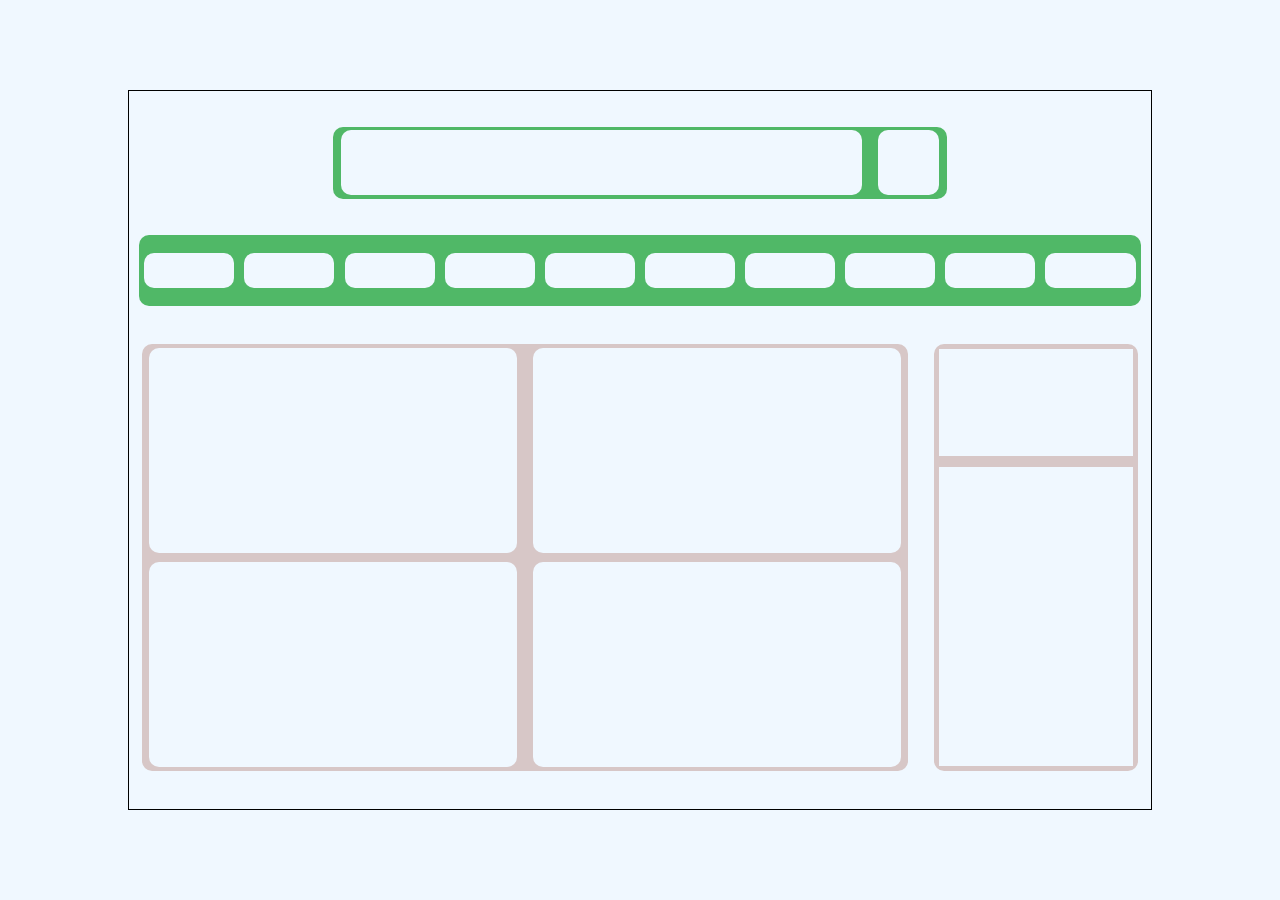
<file: index.html>
<!DOCTYPE html>
<html lang="en">
<head>
  <meta charset="UTF-8">
  <meta http-equiv="X-UA-Compatible" content="IE=edge">
  <meta name="viewport" content="width=device-width, initial-scale=1.0">
  <link rel="stylesheet" href="./main.css">
  <title>My-naver</title>
</head>
<body>

  <div class="wrapper">

    <div class="top">
      <div>
        <div></div>
        <div></div>
      </div>
    </div>

    <div class="middle">
      <div></div>
      <div></div>
      <div></div>
      <div></div>
      <div></div>
      <div></div>
      <div></div>
      <div></div>
      <div></div>
      <div></div>
    </div>

    <div class="bottom">
      <div>
        <div></div>
        <div></div>
        <div></div>
        <div></div>
      </div>
      <div>
        <div></div>
        <div></div>
      </div>
    </div>

  </div>

</body>
</html>
</file>
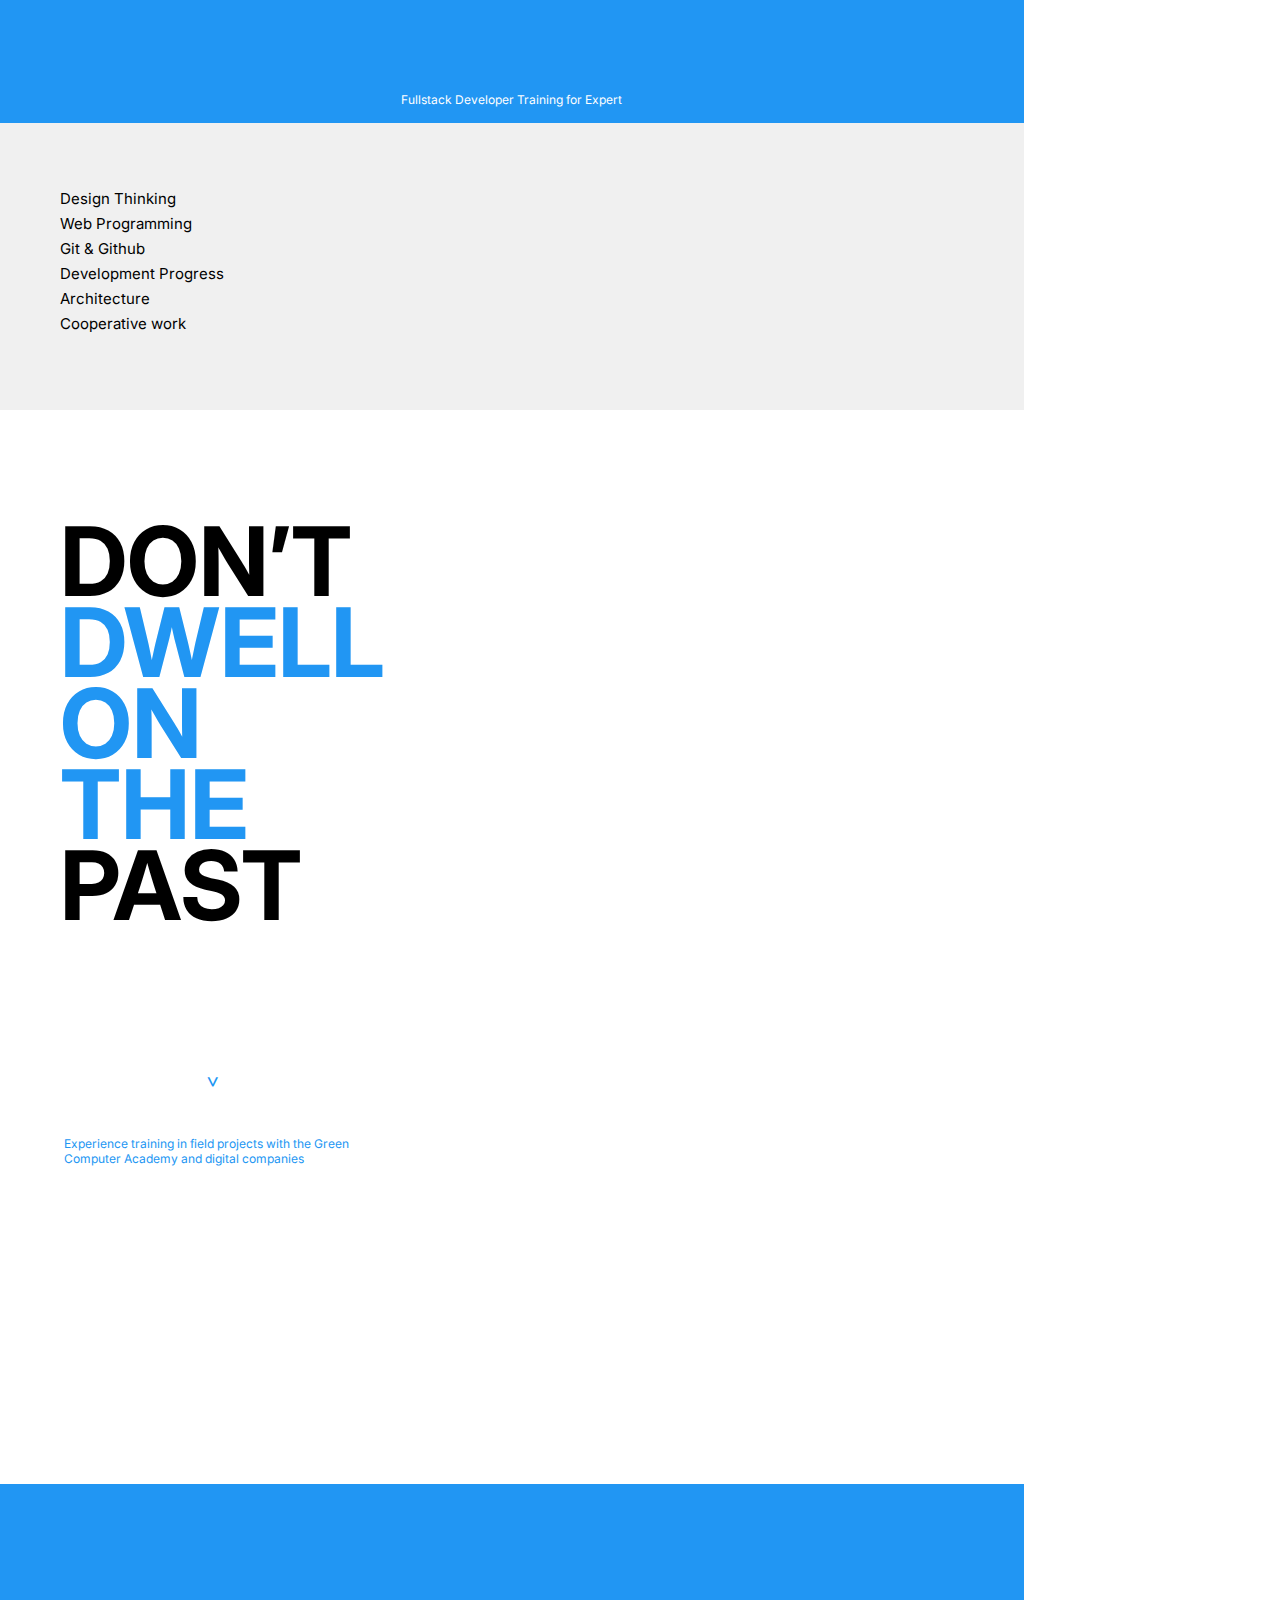
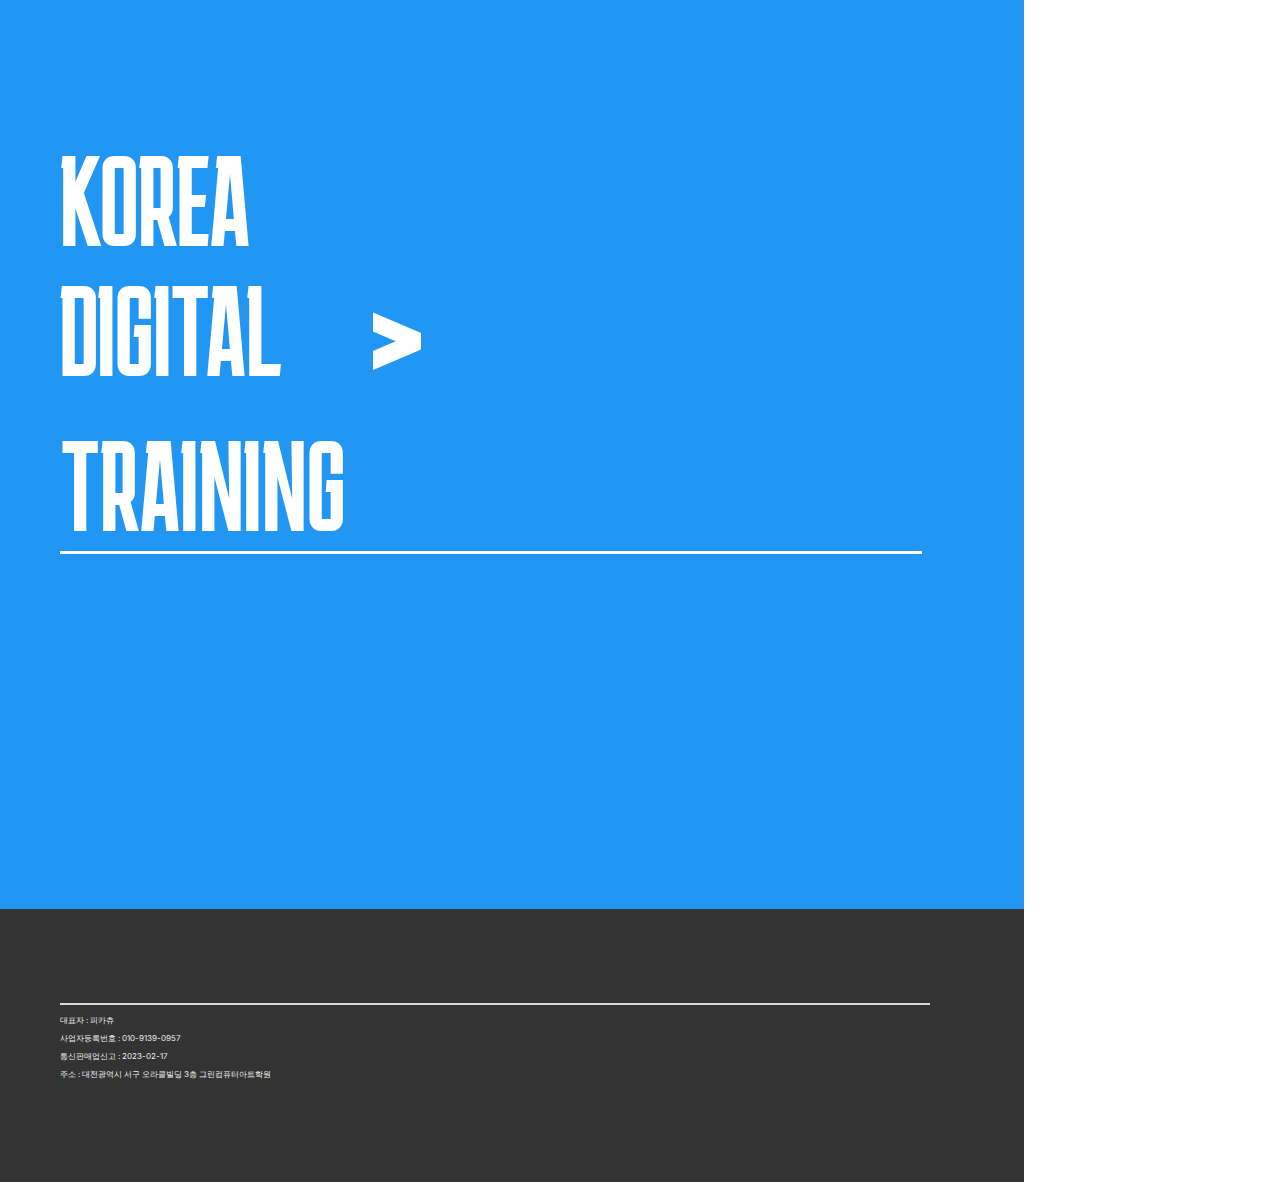
<file: 0217-exam/index.html>
<!DOCTYPE html>
<html lang="en">
<head>
  <meta charset="UTF-8">
  <meta http-equiv="X-UA-Compatible" content="IE=edge">
  <meta name="viewport" content="width=device-width, initial-scale=1.0">
  <title>Document</title>
  <link rel="stylesheet" href="./mobile.css">
  <link rel="stylesheet" href="./tablet.css">
  <link rel="stylesheet" href="./desktop.css">
  <link rel="preconnect" href="https://fonts.googleapis.com">
  <link rel="preconnect" href="https://fonts.gstatic.com" crossorigin>
  <link href="https://fonts.googleapis.com/css2?family=Inter:wght@900&display=swap" rel="stylesheet">
  <link rel="preconnect" href="https://fonts.googleapis.com">
  <link rel="preconnect" href="https://fonts.gstatic.com" crossorigin>
  <link href="https://fonts.googleapis.com/css2?family=Inter:wght@900&family=Karantina&display=swap" rel="stylesheet">
</head>
<body>
  <!-- 전체 컨테이너 -->
  <div class="wrapper">
    <!-- top 박스 -->
    <div class="top">
      <header>
        <div>
          <div></div>
          <div>
            <span>Fullstack Developer Training for Expert </span>
          </div>
          <div><a href="#">></a></div>
        </div>
      </header>

      <nav>
        <div>Design Thinking</div>
        <div>Web Programming</div>
        <div>Git & Github</div>
        <div>Development Progress</div>
        <div>Architecture</div>
        <div>Cooperative work</div>
      </nav>
    </div>
    <!-- middle 박스 -->
    <div class="middle">
      <!-- page-1 표현 -->
      <div class="page-1">
        <main>
          <div>DON’T</div>
          <div>DWELL</div>
          <div>ON</div>
          <div>THE</div>
          <div>PAST</div>
        </main>
        
        <footer>
          <div>
            <div><a href="#">></a></div>
            <div>Experience training in field projects with the Green Computer Academy and digital companies              
            </div>
          </div>
        </footer>
      </div>
      <!-- page-2 표현 -->
      <div class="page-2">
        <header>
          <div></div>
        </header>
  
        <main>
          <div>KOREA</div>
          <div>
            <div>DIGITAL</div>
            <div><a href="#">></a></div>
          </div>
          <div>TRAINING</div>
        </main>
      </div>
    </div>
    
    <!-- bottom 박스 -->
    <div class="bottom">
      <footer>
        <!-- 흰색 선 표현 -->
        <div></div>
  
        <div>
          <div>대표자 : 피카츄</div>
          <div>사업자등록번호 : 010-9139-0957</div>
          <div>통신판매업신고 : 2023-02-17</div>
          <div>주소 : 대전광역시 서구 오라클빌딩 3층 그린컴퓨터아트학원</div>
        </div>
      </footer>
    </div>
    

  </div>

</body>
</html>
</file>
<file: main.css>
* {
  box-sizing: border-box;
}
:root {
  --main-color: #50B867;
  --box-color: aliceblue;
  --bottom-box-color: #D7C7C7;
  --background-color: aliceblue;
}
body {
  margin: 0;
  background-color: var(--background-color);
  width: 100vw;
  height: 100vh;
  display: flex;
  flex-direction: column;
  justify-content: center;
  align-items: center;
}

.wrapper {
  width: 80%;
  height: 80%;

  display: flex;
  flex-direction: column;
  justify-content: center;
  align-items: center;

  border: 1px solid black;
}

.top {
  width: 100%;
  height: 20%;
  

  display: flex;
  flex-direction: row;
  justify-content: center;
  align-items: center;
}
/* top 검색창 큰 박스 */
.top > div {
  width: 60%;
  height: 50%;
  background-color: var(--main-color);

  display: flex;
  flex-direction: row;
  justify-content: space-around;
  align-items: center;

}
/* top 검색창 왼쪽 박스 */
.top > div > div:nth-child(1) {
  width: 85%;
  height: 90%;
  background-color: var(--box-color);
}
/* top 검색창 오른쪽 박스 */
.top > div > div:nth-child(2) {
  width: 10%;
  height: 90%;
  background-color: var(--box-color);
}
.middle {
  width: 98%;
  height: 10%;
  background-color: var(--main-color);
  display: flex;
  flex-direction: row;
  justify-content: space-around;
  align-items: center;
  
}
.middle > div {
  width: 9%;
  height: 50%;
  background-color: var(--box-color);
}

.bottom {
  width: 100%;
  height: 70%;
  
  display: flex;
  flex-direction: row;
  justify-content: space-around;
  align-items: center;
}
/* bottom 왼쪽 큰 박스 */
.bottom > div:nth-child(1) {
  width: 75%;
  height: 85%;
  background-color: var(--bottom-box-color);

  display: flex;
  flex-direction: row;
  justify-content: space-around;
  align-items: center;
  flex-wrap: wrap;
}
/* bottom 왼쪽 박스 안쪽 요소 */
.bottom > div:nth-child(1) > div {
  width: 48%;
  height: 48%;
  background-color: var(--box-color);
}
/* bottom 오른쪽 작은 박스 */
.bottom > div:nth-child(2) {
  width: 20%;
  height: 85%;
  background-color: var(--bottom-box-color);
  display: flex;
  flex-direction: column;
  justify-content: space-around;
  align-items: center;
}
/* bottom 오른쪽 박스 위 박스 */
.bottom > div:nth-child(2) > div:nth-child(1) {
  width: 95%;
  height: 25%;
  background-color: var(--box-color);
}
/* bottom 오른쪽 박스 아래 박스 */
.bottom > div:nth-child(2) > div:nth-child(2) {
  width: 95%;
  height: 70%;
  background-color: var(--box-color);
}
/* 색깔 박스들 border-radius 작업 */
.top > div,
.top > div > div:nth-child(1),
.top > div > div:nth-child(2),
.middle,
.middle > div,
.bottom > div:nth-child(1),
.bottom > div:nth-child(1) > div,
.bottom > div:nth-child(2),
.bottom > div:nth-child(2),
.bottom > div:nth-child(2) {
  border: none;
  border-radius: 10px;
}
</file>
<file: 0217-exam/mobile.css>
@media screen and (max-width: 1023px) {
  * {
    box-sizing: border-box;
  }
  
  body {
    margin: 0;
  }

  :root {
    --main-color: #2196F3;
    --sub-color: #FFFFFF;
    --footer-color: #333333;
    --footer-font-color: #F0F0F0;
  }
  
  /* 전체 사이즈 지정 */
  .wrapper {
    width: 430px;
    height: 1864px;
  }
  /* top 사이즈 지정*/
  .top {
    width: 100%;
    height: 5%;
  }
  /* middle 사이즈 지정*/
  .middle {
    width: 100%;
    height: 85%;
  }
  /* bottom 사이즈 지정*/
  .bottom {
    width: 100%;
    height: 10%;
  }
  /* page-1 */
  .middle > .page-1 {
    width: 100%;
    height: 50%;
    background-color: var(--sub-color);
  }
  /* top header */
  .top > header {
    width: 100%;
    height: 100%;
    background-color: var(--main-color);
    display: flex;
    flex-direction: row;
    justify-content: center;
  }
  /* top header victor 디자인 */
  .top > header a {
    color: var(--sub-color);
    text-decoration: none;
    font-size: 20px
  }
  
  .top > header > div {
    width: 100%;
    color: var(--sub-color);
    font-family: 'Inter', sans-serif;
    font-size: 12px;
    line-height: 15px;
  
    display: flex;
    flex-direction: row;
    justify-content: space-around;
  
    margin-top: 12%;
  }
  /* 모바일에선 nav 숨김 */
  .top nav {
    display: none;
  }
  /* page-1 main */
  .middle > .page-1 > main {
    width: 100%;
    height: 60%;
    display: flex;
    flex-direction: column;
    justify-content: center;
    
  }
  /* 글자 겹치는 기능 -> margin-bottom으로 구현 */
  /* 왼쪽 공배: position에서 margin-left로 변경 */
  .middle >.page-1 > main > div {
    width: auto;
    height: 96px;
    font-family: 'Inter';
    font-style: normal;
    font-weight: 700;
    font-size: 96px;
    line-height: 100%;
    margin-bottom: -40px;
    margin-left: 23px;
  }
  /* 2~4번째 텍스트 컬러 변경 */
  .middle >.page-1 > main > div:nth-child(n+2):nth-child(-n+4) {
    color: var(--main-color);
  }
  /* page-1 footer */
  .middle > .page-1 > footer {
    width: 100%;
    height: 20%;
  
    display: flex;
    flex-direction: column;
    justify-content: space-around;
    align-items: center;
  
    color: var(--main-color);
    font-family: 'Inter';
    font-style: normal;
    font-weight: 400;
    font-size: 12px;
    line-height: 15px;
    text-align: center;
  }
  /*  */
  footer > div {
    display: flex;
    flex-direction: column;
    justify-content: center;
    align-items: center;

  }
  .page-1 > footer {
    margin-top: 100px;
  }
  .middle > .page-1 > footer > div > div:nth-child(1) {
    width: 8px;
    height: 14px;
    margin-bottom: 50px;
    transform: rotate(90deg);
  }
  /* page-1 footer victor 디자인 */
  .middle > .page-1 > footer a {
    color: var(--main-color);
    text-decoration: none;
    font-size: 20px
  }
  
  .middle > .page-1 > footer > div > div:nth-child(2) {
    width: 300px;
    height: 30px;
  }
  
  /* page-2 */
  .middle > .page-2 {
    width: 100%;
    height: 50%;
    background-color: var(--main-color);
  }
  /* page-2 header */
  .middle > .page-2 header {
    width: 100%;
    height: 10%;
  }
  /* page-2 main */
  .middle > .page-2 main {
    width: 100%;
    height: 70%;
  
    font-family: 'Inter', sans-serif;
    font-family: 'Karantina', cursive;
    font-weight: 400;
    font-size: 128px;
    line-height: 130px;
    color: var(--sub-color);
  
    display: flex;
    flex-direction: column;
    justify-content: center;
  }
  /* main 글자 margin 조정 */
  .middle > .page-2 main > div {
    margin-left: 19px;
  }
  /* TRAINING 밑줄 설정 */
  .middle > .page-2 main > div:nth-child(3) {
    text-decoration: underline;
  }
  .middle > .page-2 main > div:nth-child(2) {
    display: flex;
  }
  /* page-2 main victor 디자인 */
  .middle > .page-2 a {
    color: var(--sub-color);
    text-decoration: none;
    font-size: 100px
  }
  .middle > .page-2 main > div:nth-child(2) > div:nth-child(2) {
    margin-left: 20%;
  }
  /* bottom footer */
  
  .bottom footer {
    width: 100%;
    height: 100%;
  
    background-color: var(--footer-color);
  
    display: flex;
    flex-direction: column;
    justify-content: center;
    align-items: flex-start;
  }
  /* footer margin-left 설정 */
  .bottom > footer > div {
    margin-left: 10%;
  }
  /* footer 윗 선 구현 */
  .bottom footer > div:nth-child(1) {
    width: 80%;
    height: 2px;
    background-color: #D9D9D9;
  }
  /* footer 내용 설정 */
  .bottom footer > div:nth-child(2) {
    display: flex;
    flex-direction: column;
    justify-content: center;
    align-items: flex-start;

    font-family: 'Inter';
    font-style: normal;
    font-weight: 400;
    font-size: 8px;
    line-height: 10px;
    color: var(--footer-font-color);
    
    margin-top: 10px;
  }
  /* footer 내용 간격 설정 */
  .bottom footer > div:nth-child(2) > div {
    margin-bottom: 8px;
  }
}
</file>
<file: 0217-exam/tablet.css>
@media screen and (min-width: 1024px) {
  * {
    box-sizing: border-box;
  }
  
  body {
    margin: 0;
  }
  :root {
    --main-color: #2196F3;
    --sub-color: #FFFFFF;
    --footer-color: #333333;
    --footer-font-color: #F0F0F0;
  }
  .wrapper {
    width: 1024px;
    height: 2732px;
  }
  /* top */
  .top {
    width: 100%;
    height: 15%;
  }
  .middle {
    width: 100%;
    height: 75%;
  }
  .bottom {
    width: 100%;
    height: 10%;
  }
  /* page-1 */
  .middle > .page-1 {
    width: 100%;
    height: 50%;
    background-color: var(--sub-color);
  }
  /* top header */
  .top > header {
    width: 100%;
    height: 30%;
    background-color: var(--main-color);
    display: flex;
    flex-direction: row;
    justify-content: center;
  }
  /* tablet victor 숨김 */
  .top > header a {
    display: none;
  }
  .top > header > div {
    width: 100%;
    color: var(--sub-color);
    font-family: 'Inter', sans-serif;
    font-size: 12px;
    line-height: 15px;
  
    display: flex;
    flex-direction: row;
    justify-content: space-around;
  
    margin-top: 9%;
  }
  /* top nav */
  .top nav {
    width: 100%;
    height: 70%;
    background-color: #F0F0F0;

    display: flex;
    flex-direction: column;
    justify-content: center;
    
    
  }
  .top nav > div {
    margin-left: 60px;
    font-family: 'Inter';
    font-style: normal;
    font-weight: 400;
    font-size: 15px;
    line-height: 15px;
    margin-bottom: 10px;
  }
  /* page-1 main */
  .middle > .page-1 > main {
    width: 100%;
    height: 50%;
    display: flex;
    flex-direction: column;
    justify-content: center;
    margin-top: 50px;
  }
  .middle > .page-1 > main > div {
    width: auto;
    height: 96px;
    font-family: 'Inter';
    font-style: normal;
    font-weight: 700;
    font-size: 96px;
    line-height: 100%;
    margin-bottom: -15px;
    margin-left: 60px;
  }
  .middle > .page-1 > main > div:nth-child(n+2):nth-child(-n+4) {
    color: var(--main-color);
  }
  .middle > .page-1 > footer {
    width: 100%;
    height: 20%;
    margin-top: 100px;
    /* display: flex;
    flex-direction: row;
    justify-content: left;
    align-items: flex-start; */
  
    color: var(--main-color);
    font-family: 'Inter';
    font-style: normal;
    font-weight: 400;
    font-size: 12px;
    line-height: 15px;
    text-align: left;

  }
  .middle > .page-1 > footer > div {
    width: 30%;
    display: flex;
    flex-direction: column;
    justify-content: left;
    align-items: center;

    margin-left: 60px;
  }
  .middle > .page-1 > footer > div > div:nth-child(1) {
    width: 8px;
    height: 14px;
    margin-bottom: 50px;
    transform: rotate(90deg);
  }
  .middle > .page-1 > footer a {
    color: var(--main-color);
    text-decoration: none;
    font-size: 20px
  }
  .middle > .page-1 > footer > div > div:nth-child(2) {
    width: 300px;
    height: 30px;
  }
  /* page-2 */
  .middle > .page-2 {
    width: 100%;
    height: 50%;
    background-color: var(--main-color);
  }
  /* page-2 header */
  .middle > .page-2 header {
    width: 100%;
    height: 10%;
  }
  /* page-2 main */
  .middle > .page-2 main {
    width: 90%;
    height: 70%;
  
    font-family: 'Inter', sans-serif;
    font-family: 'Karantina', cursive;
    font-weight: 400;
    font-size: 128px;
    line-height: 130px;
    color: var(--sub-color);
  
    display: flex;
    flex-direction: column;
    justify-content: center;
  }
  /* main 글자 margin 조정 */
  .middle > .page-2 main > div {
    margin-left: 60px;
  }
  /* TRAINING 밑줄 설정 */
  .middle > .page-2 main > div:nth-child(3) {
    
    border-bottom: 3px solid white;
  }
  .middle > .page-2 main > div:nth-child(2) {
    display: flex;
  }
  /* page-2 main victor 디자인 */
  .middle > .page-2 a {
    color: var(--sub-color);
    text-decoration: none;
    font-size: 200px
  }
  .middle > .page-2 main > div:nth-child(2) > div:nth-child(2) {
    margin-left: 10%;
  }
  /* bottom footer */
  
  .bottom footer {
    width: 100%;
    height: 100%;
  
    background-color: var(--footer-color);
  
    display: flex;
    flex-direction: column;
    justify-content: center;
    align-items: flex-start;
  }
  /* footer margin-left 설정 */
  .bottom > footer > div {
    margin-left: 60px;
  }
  /* footer 윗 선 구현 */
  .bottom footer > div:nth-child(1) {
    width: 85%;
    height: 2px;
    background-color: #D9D9D9;
  }
  /* footer 내용 설정 */
  .bottom footer > div:nth-child(2) {
    font-family: 'Inter';
    font-style: normal;
    font-weight: 400;
    font-size: 8px;
    line-height: 10px;
    color: var(--footer-font-color);
  
    margin-top: 10px;
  }
  /* footer 내용 간격 설정 */
  .bottom footer > div:nth-child(2) > div {
    margin-bottom: 8px;
  }
}
</file>
<file: 0217-exam/desktop.css>
@media screen and (min-width: 1728px) {
  * {
    box-sizing: border-box;
  }
  
  body {
    margin: 0;
  }

  :root {
    --main-color: #2196F3;
    --sub-color: #FFFFFF;
    --footer-color: #333333;
    --footer-font-color: #F0F0F0;
  }

  /* 전체 사이즈 지정 */
  .wrapper {
    width: 1728px;
    height: 1357px;

    display: flex;
    flex-direction: column;
    
    
  }
  .top {
    width: 100%;
    height: 20%;
  }
  .middle {
    width: 100%;
    height: 65%;
    display: flex;
    flex-direction: row;
    justify-content: center;
    align-items: center;
  }
  .middle > .page-1 {
    width: 30%;
    height: 100%;
  }
  .middle > .page-2 {
    width: 70%;
    height: 100%;
  }
  
  .bottom {
    width: 100%;
    height: 15%;
  }
  
  /*  */
  .top > header {
    width: 100%;
    height: 30%;
    background-color: var(--main-color);
    display: flex;
    flex-direction: row;
    justify-content: center;
  }
  /* tablet victor 숨김 */
  .top > header a {
    display: none;
  }
  .top > header > div {
    width: 100%;
    color: var(--sub-color);
    font-family: 'Inter', sans-serif;
    font-size: 12px;
    line-height: 15px;
  
    display: flex;
    flex-direction: row;
    justify-content: flex-start;
  
    margin-top: 30px;
    margin-left: 38px;
  }
  /* top nav */
  .top nav {
    width: 100%;
    height: 70%;
    background-color: #F0F0F0;

    display: flex;
    flex-direction: column;
    justify-content: center;
    
    
  }
  .top nav > div {
    margin-left: 38px;
    font-family: 'Inter';
    font-style: normal;
    font-weight: 400;
    font-size: 15px;
    line-height: 15px;
    margin-bottom: 5px;
  }
  .middle > .page-1 > main {
    width: 100%;
    height: 50%;
    display: flex;
    flex-direction: column;
    justify-content: center;
    margin-top: 10px;
  }
  .middle > .page-1 > footer > div {
    width: 30%;
    display: flex;
    flex-direction: column;
    justify-content: left;
    align-items: center;

    margin-left: 60px;
  }
  .middle > .page-1 > footer > div {
    width: 30%;
    display: flex;
    flex-direction: column;
    justify-content: left;
    align-items: center;

    margin-left: 100px;
  }
  .middle > .page-2 main {
    width: 90%;
    height: 70%;
  
    font-family: 'Inter', sans-serif;
    font-family: 'Karantina', cursive;
    font-weight: 400;
    font-size: 128px;
    line-height: 130px;
    color: var(--sub-color);
  
    display: flex;
    flex-direction: column;
    justify-content: flex-end;
    align-items: flex-end;
    

  }
  .middle > .page-2 main > div:nth-child(2) > div:nth-child(2) {
    display: none;
  }
  .middle > .page-1 > main > div {
    width: auto;
    height: 96px;
    font-family: 'Inter';
    font-style: normal;
    font-weight: 700;
    font-size: 96px;
    line-height: 100%;
    margin-bottom: -15px;
    margin-left: 38px;
  }
  .bottom > footer > div {
    margin-left: 38px;
  }.bottom footer > div:nth-child(1) {
    width: 95%;
    height: 2px;
    background-color: #D9D9D9;
  }
}
</file>
